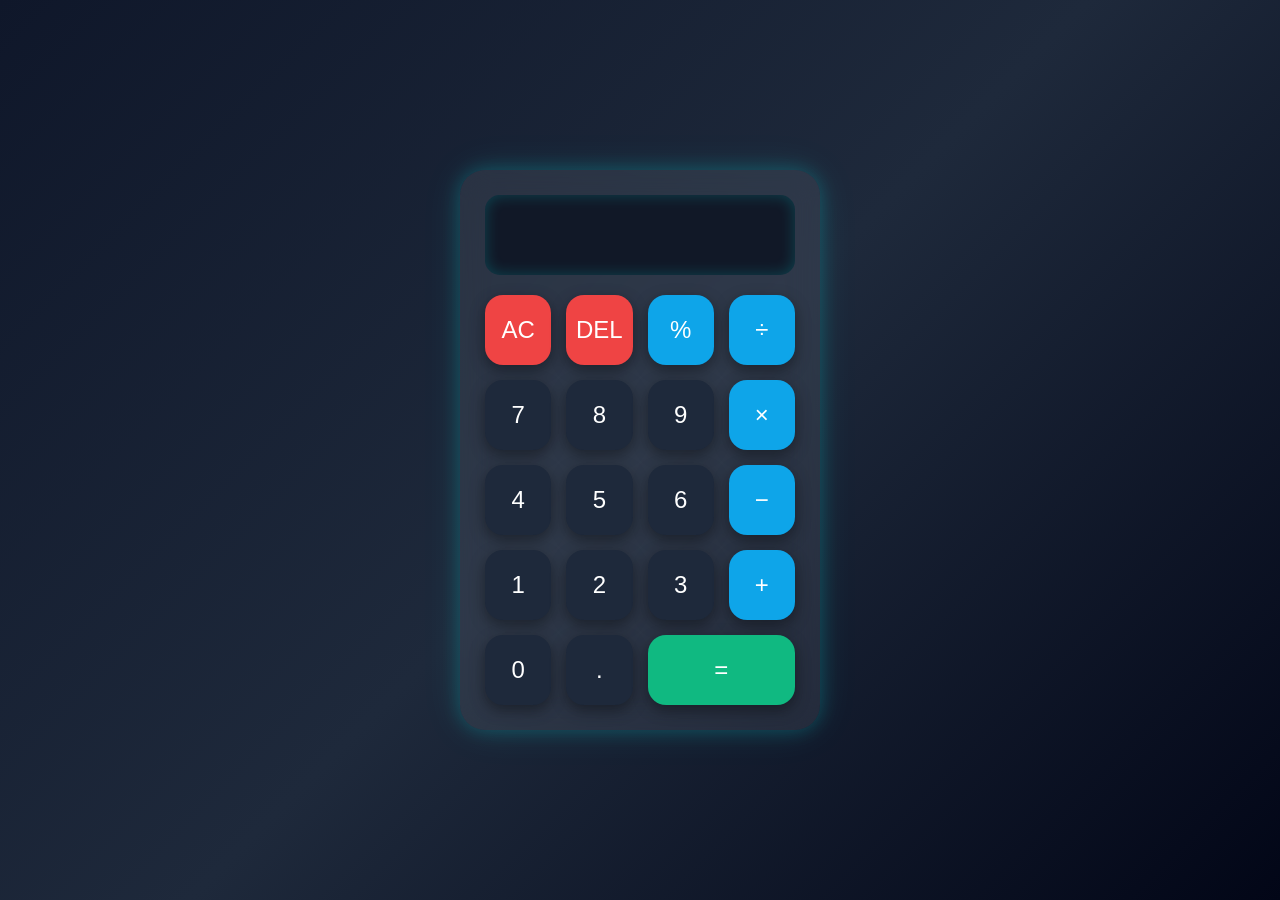
<file: CodeAlpha__calculater/index.html>
<!DOCTYPE html>
<html lang="en">
<head>
    <meta charset="UTF-8">
    <meta name="viewport" content="width=device-width, initial-scale=1.0">
    <title>Advanced Calculator</title>
    <link rel="stylesheet" href="style.css">
</head>
<body>
  
<div class="container">
    <div class="calculator">

        <div class="display">
            <input type="text" id="screen" readonly>
        </div>

        <div class="buttons">

            <button class="special" onclick="clearScreen()">AC</button>
            <button class="special" onclick="deleteLast()">DEL</button>
            <button class="operator" onclick="append('%')">%</button>
            <button class="operator" onclick="append('/')">÷</button>

            <button onclick="append('7')">7</button>
            <button onclick="append('8')">8</button>
            <button onclick="append('9')">9</button>
            <button class="operator" onclick="append('*')">×</button>

            <button onclick="append('4')">4</button>
            <button onclick="append('5')">5</button>
            <button onclick="append('6')">6</button>
            <button class="operator" onclick="append('-')">−</button>

            <button onclick="append('1')">1</button>
            <button onclick="append('2')">2</button>
            <button onclick="append('3')">3</button>
            <button class="operator" onclick="append('+')">+</button>

            <button onclick="append('0')">0</button>
            <button onclick="append('.')">.</button>
            <button class="equal" onclick="calculate()">=</button>

        </div>
    </div>
</div>

<script src="script.js"></script>
</body>
</html>
</file>
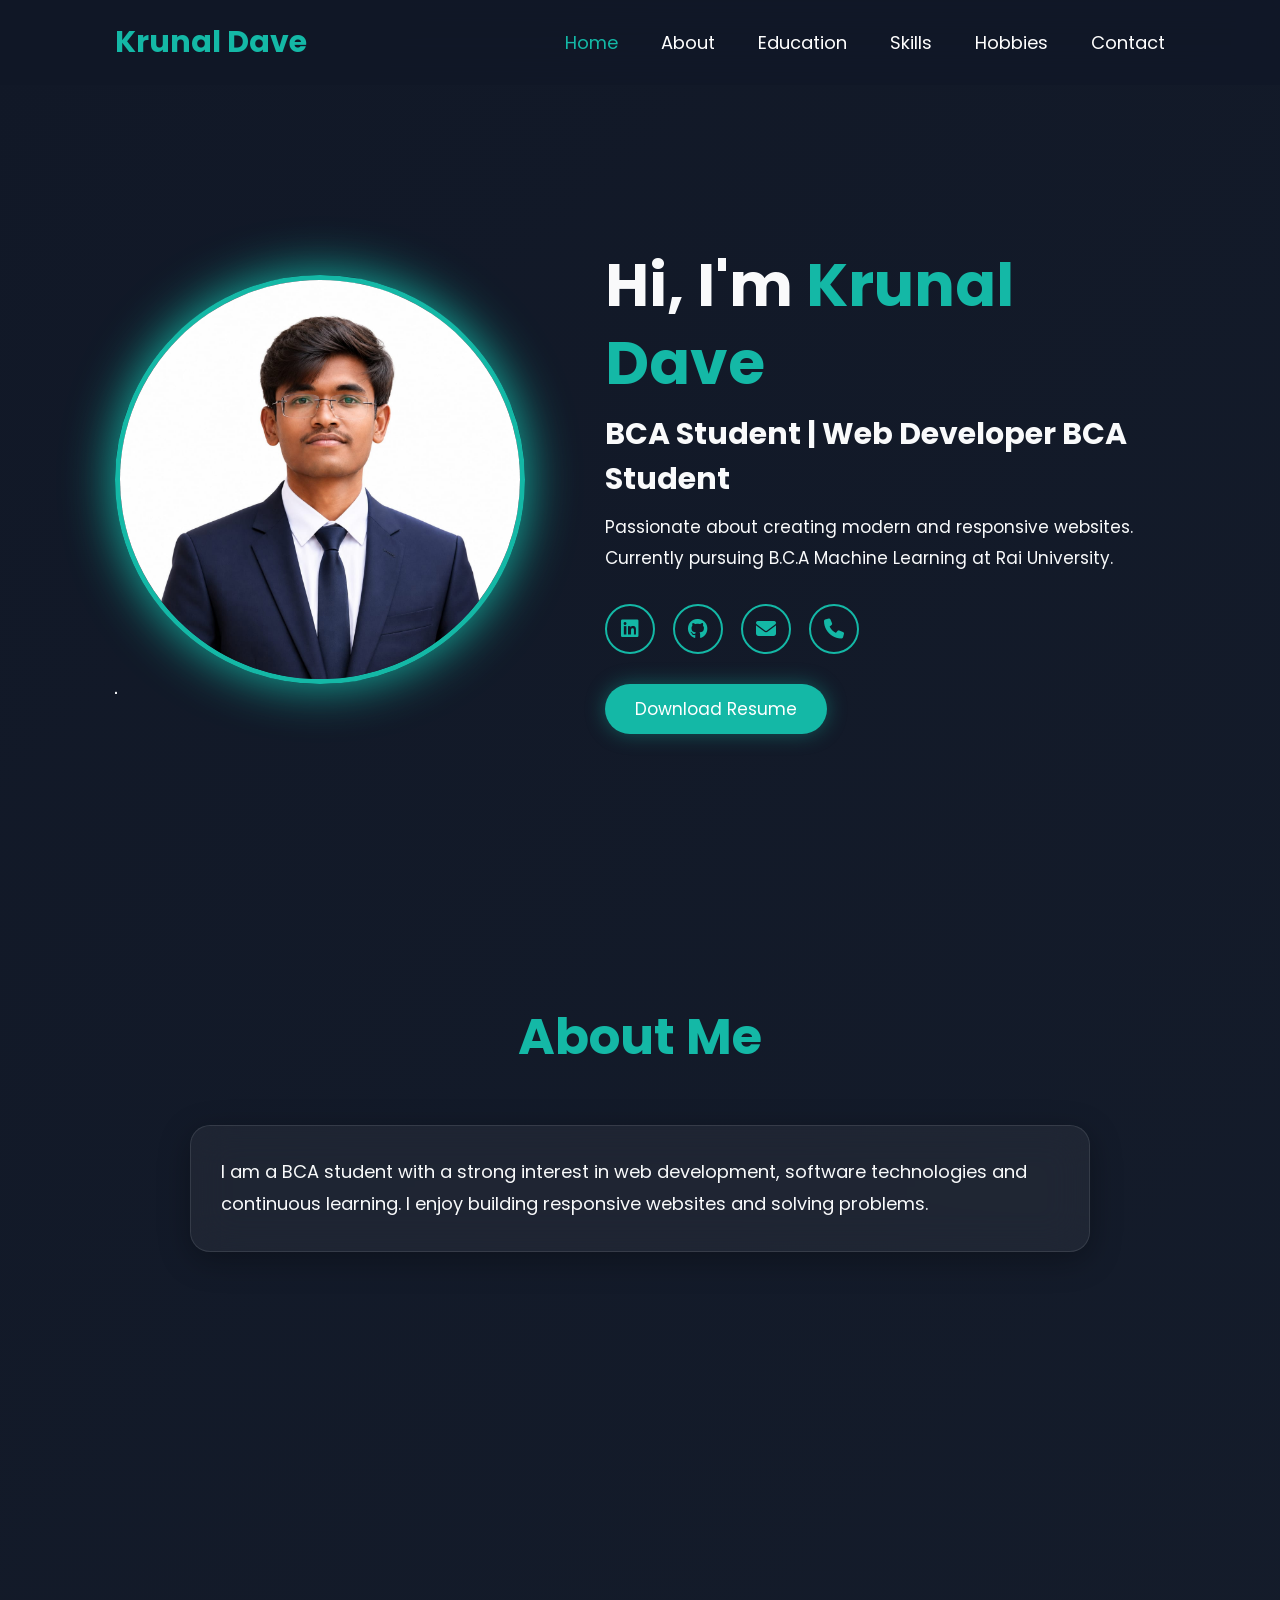
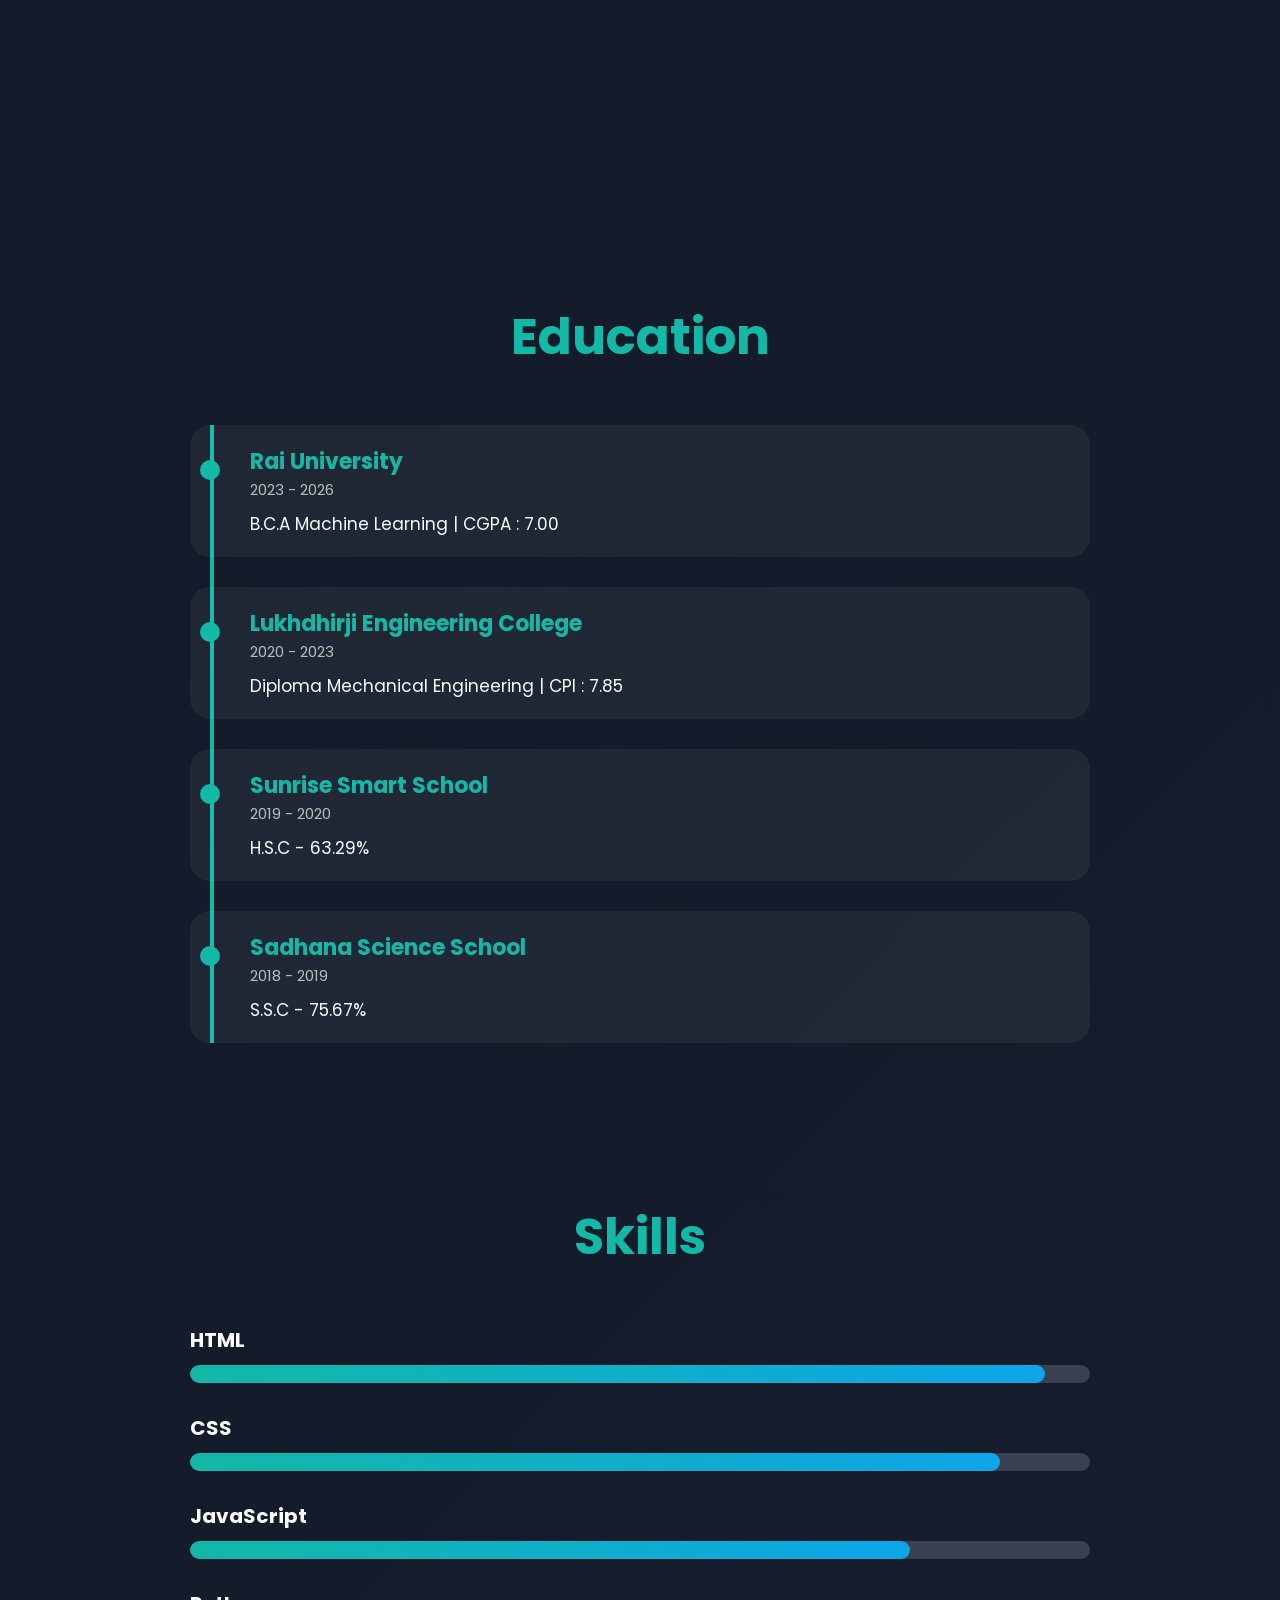
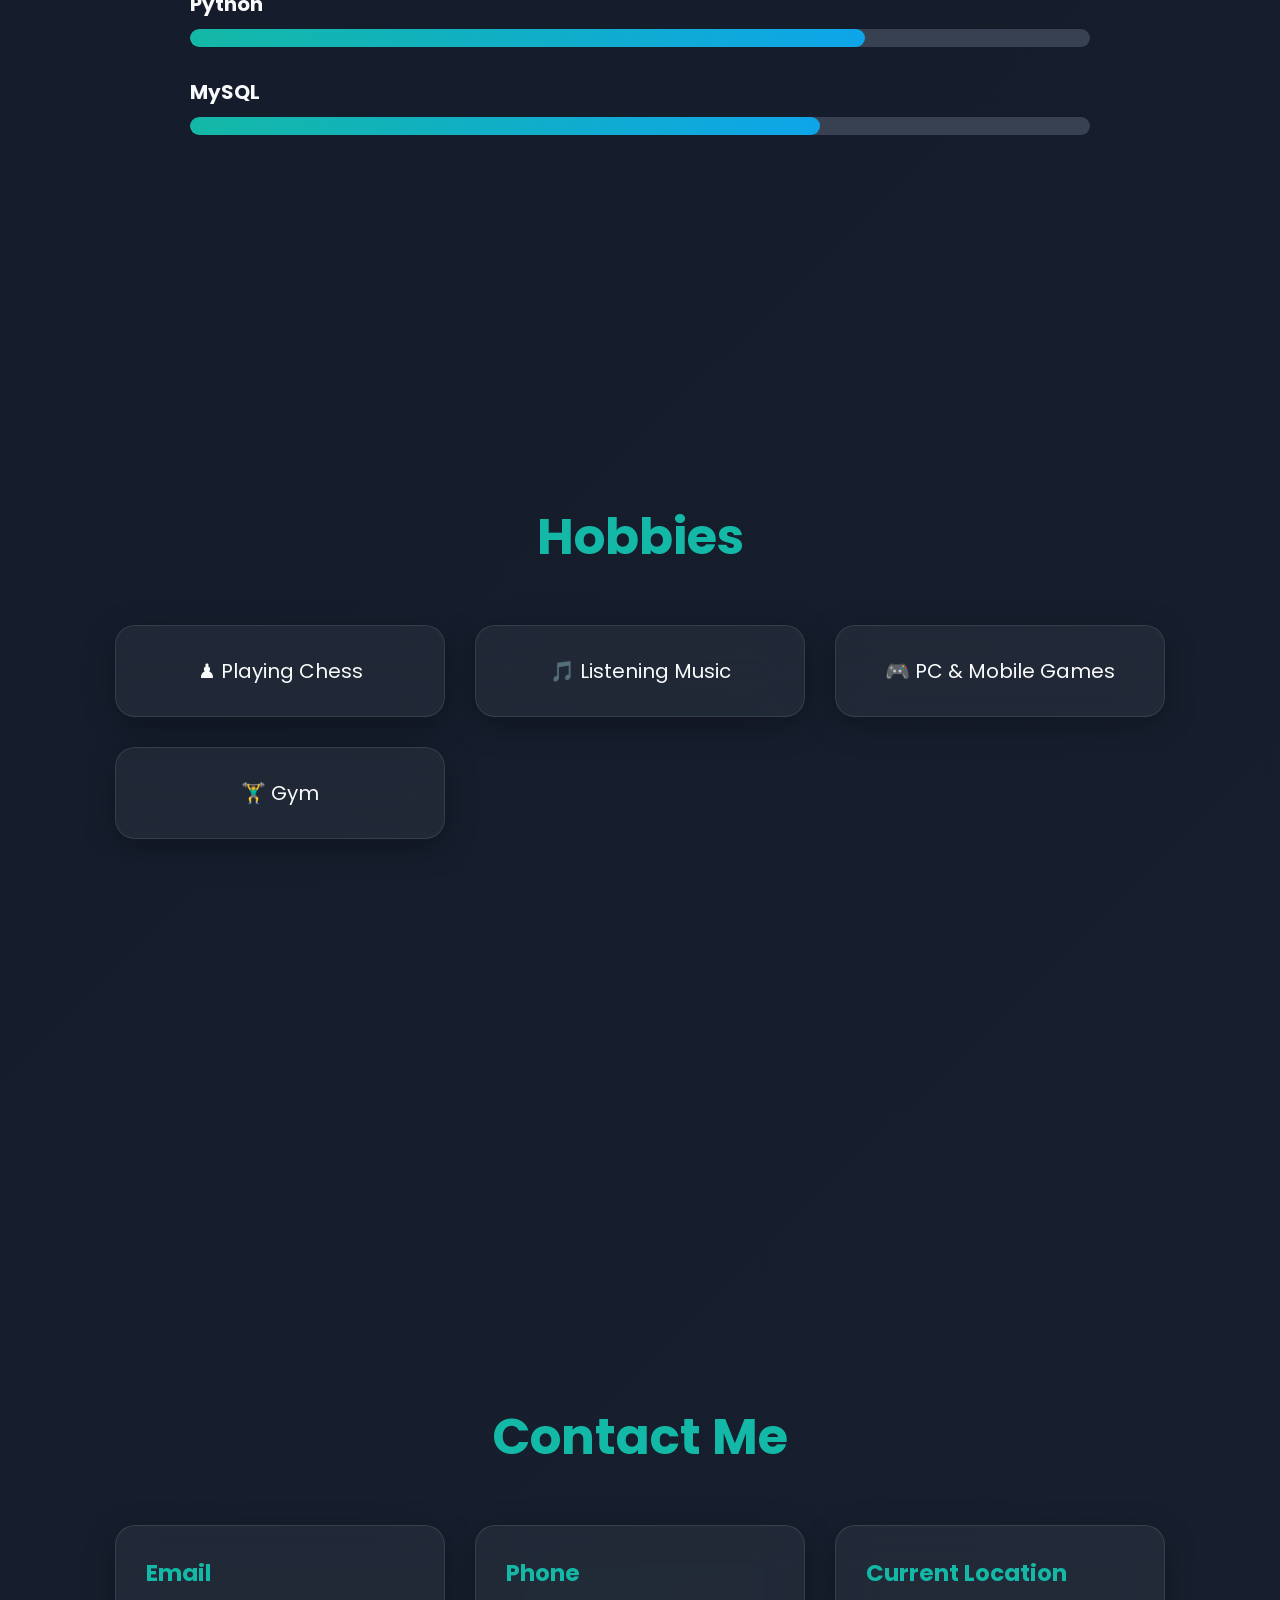
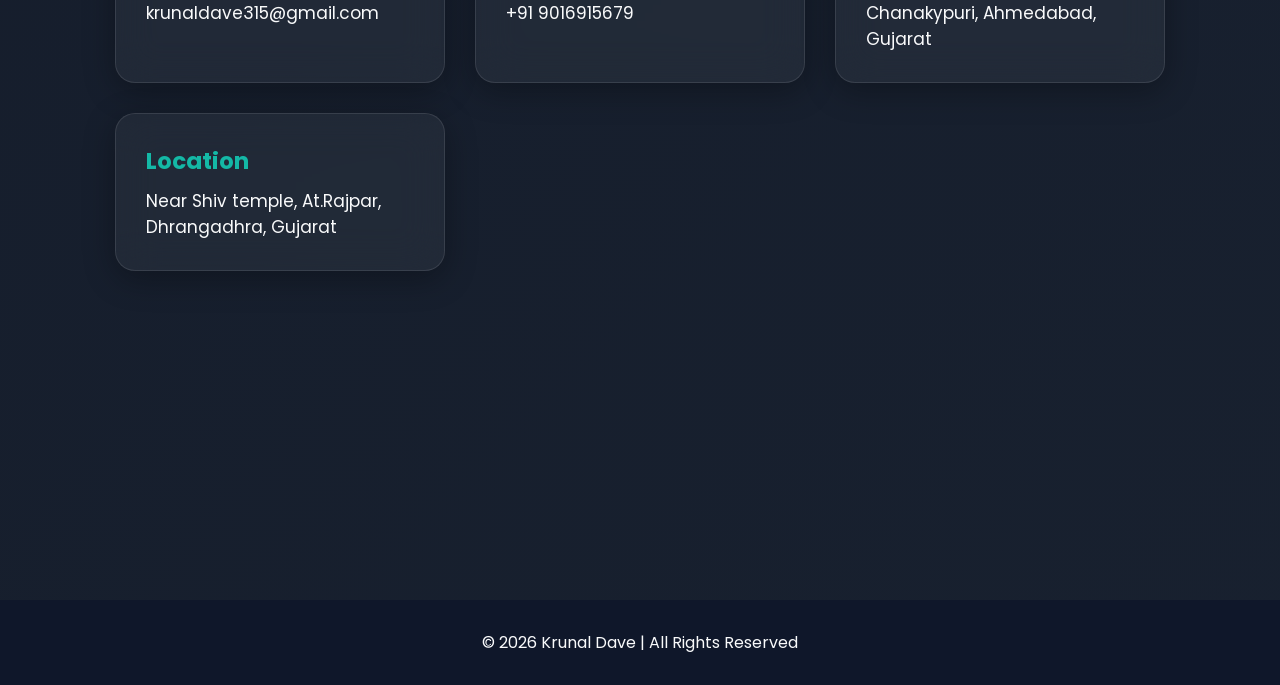
<file: CodeAlpha__portfolio/index.html>
<!DOCTYPE html>
<html lang="en">
<head>
    <meta charset="UTF-8">
    <meta name="viewport" content="width=device-width, initial-scale=1.0">
    <title>Krunal Dave | Portfolio</title>

    <!-- CSS -->
    <link rel="stylesheet" href="style.css">

    <!-- Font Awesome -->
    <link rel="stylesheet"
    href="https://cdnjs.cloudflare.com/ajax/libs/font-awesome/6.5.2/css/all.min.css">

    <!-- Google Font -->
    <link rel="preconnect" href="https://fonts.googleapis.com">
    <link href="https://fonts.googleapis.com/css2?family=Poppins:wght@300;400;500;600;700&display=swap"
    rel="stylesheet">
</head>
<body>
<div id="loader">
    <div class="spinner"></div>
</div>
<!-- Header -->
<header>
    <a href="#" class="logo">Krunal Dave</a>

    <nav>
        <a href="#home" class="active">Home</a>
        <a href="#about">About</a>
        <a href="#education">Education</a>
        <a href="#skills">Skills</a>
        <a href="#hobbies">Hobbies</a>
        <a href="#contact">Contact</a>
    </nav>
</header>

<!-- Home -->
<section class="home" id="home">

    <div class="home-img">
        <img src="profile photo.jpeg"alt="Profile Photo">"
    </div>

    <div class="home-content">
        <h1>Hi, I'm <span>Krunal Dave</span></h1>

        <h3 class="typing-text">
            BCA Student | Web Developer
        </h3>

        <p>
            Passionate about creating modern and responsive websites.
            Currently pursuing B.C.A Machine Learning at Rai University.
        </p>

        <div class="social-icons">

            <a href="https://www.linkedin.com/in/krunal-dave-9727383ba?utm_source=share_via&utm_content=profile&utm_medium=member_android"><i class="fa-brands fa-linkedin"></i></a>

            <a href="https://github.com/krunaldave315-lgtm"><i class="fa-brands fa-github"></i></a>

            <a href="mailto:krunaldave315@gmail.com"><i class="fa-solid fa-envelope"></i></a>

            <a href="tel:+919016915679"><i class="fa-solid fa-phone"></i></a>

        </div>

        <a href="file:///G:/My%20Drive/Document%20from%20Krunal%20Dave.pdf" class="btn">Download Resume</a>
    </div>

</section>

<!-- About -->
<section class="about" id="about">

    <h2 class="heading">About Me</h2>

    <div class="about-container">

        <div class="glass-card">

            <p>
                I am a BCA student with a strong interest in web development,
                software technologies and continuous learning.
                I enjoy building responsive websites and solving problems.
            </p>

        </div>

    </div>

</section>

<!-- Education -->
<section class="education" id="education">

    <h2 class="heading">Education</h2>

    <div class="timeline">

        <div class="timeline-item">
            <h3>Rai University</h3>
            <span>2023 - 2026</span>
            <p>B.C.A Machine Learning | CGPA : 7.00</p>
        </div>

        <div class="timeline-item">
            <h3>Lukhdhirji Engineering College</h3>
            <span>2020 - 2023</span>
            <p>Diploma Mechanical Engineering | CPI : 7.85</p>
        </div>

        <div class="timeline-item">
            <h3>Sunrise Smart School</h3>
            <span>2019 - 2020</span>
            <p>H.S.C - 63.29%</p>
        </div>

        <div class="timeline-item">
            <h3>Sadhana Science School</h3>
            <span>2018 - 2019</span>
            <p>S.S.C - 75.67%</p>
        </div>

    </div>

</section>

<!-- Skills -->
<section class="skills" id="skills">

    <h2 class="heading">Skills</h2>

    <div class="skills-container">

        <div class="skill-box">
            <h3>HTML</h3>
            <div class="progress"><span style="width:95%"></span></div>
        </div>

        <div class="skill-box">
            <h3>CSS</h3>
            <div class="progress"><span style="width:90%"></span></div>
        </div>

        <div class="skill-box">
            <h3>JavaScript</h3>
            <div class="progress"><span style="width:80%"></span></div>
        </div>

        <div class="skill-box">
            <h3>Python</h3>
            <div class="progress"><span style="width:75%"></span></div>
        </div>

        <div class="skill-box">
            <h3>MySQL</h3>
            <div class="progress"><span style="width:70%"></span></div>
        </div>

    </div>

</section>

<!-- Hobbies -->
<section class="hobbies" id="hobbies">

    <h2 class="heading">Hobbies</h2>

    <div class="hobby-container">

        <div class="glass-card">♟ Playing Chess</div>

        <div class="glass-card">🎵 Listening Music</div>

        <div class="glass-card">🎮 PC & Mobile Games</div>

        <div class="glass-card">🏋️‍♂️ Gym </div>

    </div>

</section>

<!-- Contact -->
<section class="contact" id="contact">

    <h2 class="heading">Contact Me</h2>

    <div class="contact-container">

        <div class="glass-card">
            <h3>Email</h3>
            <p>krunaldave315@gmail.com</p>
        </div>

        <div class="glass-card">
            <h3>Phone</h3>
            <p>+91 9016915679</p>
        </div>

        <div class="glass-card">
            <h3> Current Location</h3>
            <p>Chanakypuri, Ahmedabad, Gujarat</p>
        </div>

        <div class="glass-card">
            <h3>Location</h3>
            <p>Near Shiv temple, At.Rajpar,
                 Dhrangadhra, Gujarat</p>
        </div>

    </div>

</section>

<!-- Footer -->
<footer>

    <p>
        © 2026 Krunal Dave | All Rights Reserved
    </p>

</footer>

<!-- JS -->
<script src="script.js"></script>

</body>
</html>
</file>
<file: CodeAlpha__calculater/style.css>
*{
    margin:0;
    padding:0;
    box-sizing:border-box;
    font-family:'Poppins',sans-serif;
}

body{
    min-height:100vh;
    display:flex;
    justify-content:center;
    align-items:center;
    background:linear-gradient(135deg,#0f172a,#1e293b,#020617);
}

.container{
    display:flex;
    justify-content:center;
    align-items:center;
}

.calculator{
    width:360px;
    padding:25px;
    border-radius:25px;
    background:rgba(255,255,255,0.08);
    backdrop-filter:blur(15px);
    box-shadow:
    0 0 20px rgba(0,255,255,0.2),
    0 0 40px rgba(0,255,255,0.1);
}

.display input{
    width:100%;
    height:80px;
    border:none;
    outline:none;
    border-radius:15px;
    background:#111827;
    color:white;
    font-size:35px;
    text-align:right;
    padding:20px;
    box-shadow: inset 0 0 15px rgba(0,255,255,0.2);
    margin-bottom:20px;
}

.buttons{
    display:grid;
    grid-template-columns:repeat(4,1fr);
    gap:15px;
}

button{
    height:70px;
    border:none;
    border-radius:18px;
    background:#1e293b;
    color:white;
    font-size:24px;
    cursor:pointer;
    transition:0.3s;
    box-shadow:0 5px 15px rgba(0,0,0,0.4);
}

button:hover{
    transform:translateY(-5px);
    background:#334155;
    box-shadow:0 0 15px cyan;
}

.operator{
    background:#0ea5e9;
}

.operator:hover{
    background:#0284c7;
}

.special{
    background:#ef4444;
}

.special:hover{
    background:#dc2626;
}

.equal{
    background:#10b981;
    grid-column:span 2;
}

.equal:hover{
    background:#059669;
}

@media(max-width:400px){

.calculator{
    width:95%;
}

button{
    height:60px;
    font-size:20px;
}

.display input{
    font-size:28px;
}
}
</file>
<file: CodeAlpha__portfolio/style.css>
/* Google Font */
@import url('https://fonts.googleapis.com/css2?family=Poppins:wght@300;400;500;600;700&display=swap');

:root{
    --bg-color:#111827;
    --second-bg-color:#1f2937;
    --card-color:rgba(255,255,255,0.05);
    --text-color:#f9fafb;
    --main-color:#14b8a6;
    --hover-color:#0ea5e9;
}

*{
    margin:0;
    padding:0;
    box-sizing:border-box;
    font-family:'Poppins',sans-serif;
    text-decoration:none;
    border:none;
    outline:none;
    scroll-behavior:smooth;
}

html{
    font-size:62.5%;
    overflow-x:hidden;
}

body{
    background:var(--bg-color);
    color:var(--text-color);
}

/* Scrollbar */

::-webkit-scrollbar{
    width:10px;
}

::-webkit-scrollbar-track{
    background:#1f2937;
}

::-webkit-scrollbar-thumb{
    background:var(--main-color);
    border-radius:20px;
}

/* Header */

header{
    position:fixed;
    top:0;
    left:0;
    width:100%;
    padding:2rem 9%;
    background:rgba(17,24,39,0.9);
    backdrop-filter:blur(20px);
    display:flex;
    justify-content:space-between;
    align-items:center;
    z-index:100;
}

.logo{
    font-size:3rem;
    color:var(--main-color);
    font-weight:700;
}

nav a{
    font-size:1.8rem;
    color:white;
    margin-left:4rem;
    transition:0.4s;
}

nav a:hover{
    color:var(--main-color);
}

/* Sections */

section{
    min-height:100vh;
    padding:10rem 9% 2rem;
}

.heading{
    text-align:center;
    font-size:5rem;
    color:var(--main-color);
    margin-bottom:5rem;
}

/* Home */

.home{
    display:flex;
    justify-content:center;
    align-items:center;
    gap:8rem;
}

.home-img img{
    width:32vw;
    border-radius:50%;
    border:5px solid var(--main-color);
    box-shadow:0 0 50px var(--main-color);
    transition:.5s;
}

.home-img img:hover{
    transform:scale(1.05);
}

.home-content h1{
    font-size:6rem;
    line-height:1.3;
}

.home-content span{
    color:var(--main-color);
}

.home-content h3{
    font-size:3rem;
    margin:1rem 0;
}

.home-content p{
    font-size:1.7rem;
    line-height:1.8;
}

.social-icons{
    margin-top:3rem;
}

.social-icons a{
    display:inline-flex;
    justify-content:center;
    align-items:center;
    width:5rem;
    height:5rem;
    background:transparent;
    border:.2rem solid var(--main-color);
    border-radius:50%;
    font-size:2rem;
    color:var(--main-color);
    margin-right:1.5rem;
    transition:.4s;
}

.social-icons a:hover{
    background:var(--main-color);
    color:white;
    transform:translateY(-8px);
}

.btn{
    display:inline-block;
    padding:1.2rem 3rem;
    margin-top:3rem;
    background:var(--main-color);
    color:white;
    border-radius:40px;
    font-size:1.7rem;
    transition:.4s;
}

.btn:hover{
    background:var(--hover-color);
    box-shadow:0 0 20px var(--hover-color);
}
/* Glass Card */

.glass-card{
    background:rgba(255,255,255,0.05);
    border:1px solid rgba(255,255,255,0.1);
    backdrop-filter:blur(20px);
    padding:3rem;
    border-radius:2rem;
    box-shadow:0 8px 32px rgba(0,0,0,0.3);
    transition:.5s;
}

.glass-card:hover{
    transform:translateY(-10px);
    box-shadow:0 0 30px var(--main-color);
}

/* About */

.about-container{
    display:flex;
    justify-content:center;
}

.about-container .glass-card{
    max-width:900px;
}

.about p{
    font-size:1.8rem;
    line-height:1.8;
}

/* Education Timeline */

.timeline{
    position:relative;
    max-width:900px;
    margin:auto;
}

.timeline::before{
    content:'';
    position:absolute;
    left:20px;
    width:4px;
    height:100%;
    background:var(--main-color);
}

.timeline-item{
    position:relative;
    padding:2rem 3rem 2rem 6rem;
    margin-bottom:3rem;
    background:rgba(255,255,255,0.05);
    border-radius:2rem;
    transition:.5s;
}

.timeline-item:hover{
    transform:translateX(10px);
    box-shadow:0 0 25px var(--main-color);
}

.timeline-item::before{
    content:'';
    position:absolute;
    left:10px;
    top:35px;
    width:20px;
    height:20px;
    border-radius:50%;
    background:var(--main-color);
}

.timeline-item h3{
    font-size:2.2rem;
    color:var(--main-color);
}

.timeline-item span{
    font-size:1.5rem;
    color:#bbb;
}

.timeline-item p{
    font-size:1.7rem;
    margin-top:1rem;
}

/* Skills */

.skills-container{
    max-width:900px;
    margin:auto;
}

.skill-box{
    margin-bottom:3rem;
}

.skill-box h3{
    font-size:2rem;
    margin-bottom:1rem;
}

.progress{
    width:100%;
    height:18px;
    background:#374151;
    border-radius:50px;
    overflow:hidden;
}

.progress span{
    display:block;
    height:100%;
    background:linear-gradient(
    90deg,
    var(--main-color),
    var(--hover-color));
    border-radius:50px;
}

/* Hobbies */

.hobby-container{
    display:grid;
    grid-template-columns:repeat(auto-fit,minmax(250px,1fr));
    gap:3rem;
}

.hobby-container .glass-card{
    text-align:center;
    font-size:2rem;
}

/* Contact */

.contact-container{
    display:grid;
    grid-template-columns:repeat(auto-fit,minmax(250px,1fr));
    gap:3rem;
}

.contact-container h3{
    color:var(--main-color);
    font-size:2.3rem;
    margin-bottom:1rem;
}

.contact-container p{
    font-size:1.7rem;
}

/* Footer */

footer{
    background:#0f172a;
    padding:3rem;
    text-align:center;
}

footer p{
    font-size:1.6rem;
}

/* Responsive */

@media(max-width:995px){

    html{
        font-size:55%;
    }

    .home{
        flex-direction:column;
        text-align:center;
    }

    .home-img img{
        width:70vw;
    }

    nav{
        display:none;
    }

}

@media(max-width:768px){

    .heading{
        font-size:4rem;
    }

    .home-content h1{
        font-size:4.5rem;
    }

    .home-content h3{
        font-size:2.5rem;
    }

}
/* Sticky Header */

header.sticky{
    box-shadow:0 0 20px rgba(20,184,166,.4);
}

/* Active Menu */

nav a.active{
    color:#14b8a6;
}

/* Scroll To Top Button */

#topBtn{
    position:fixed;
    right:30px;
    bottom:30px;
    width:55px;
    height:55px;
    border:none;
    border-radius:50%;
    background:#14b8a6;
    color:white;
    font-size:2rem;
    cursor:pointer;
    display:none;
    z-index:1000;
    transition:.4s;
}

#topBtn:hover{
    transform:scale(1.1);
    box-shadow:0 0 25px #14b8a6;
}

/* Reveal Animation */

.glass-card,
.timeline-item,
.skill-box{

    opacity:0;
    transform:translateY(50px);
    transition:all 1s ease;

}

.show{

    opacity:1;

    transform:translateY(0);

}
/* ========================= */
/* Animated Background */
/* ========================= */

body{
    background: linear-gradient(
        135deg,
        #111827,
        #1f2937,
        #0f172a
    );
    background-size: 400% 400%;
    animation: gradientBG 12s ease infinite;
}

@keyframes gradientBG{

    0%{
        background-position:0% 50%;
    }

    50%{
        background-position:100% 50%;
    }

    100%{
        background-position:0% 50%;
    }

}

/* ========================= */
/* Home Content Animation */
/* ========================= */

.home-content h1{
    animation: slideLeft 1s ease;
}

.home-content h3{
    animation: slideRight 1s ease;
}

.home-content p{
    animation: fadeIn 2s ease;
}

@keyframes slideLeft{

    from{
        opacity:0;
        transform:translateX(-100px);
    }

    to{
        opacity:1;
        transform:translateX(0);
    }

}

@keyframes slideRight{

    from{
        opacity:0;
        transform:translateX(100px);
    }

    to{
        opacity:1;
        transform:translateX(0);
    }

}

@keyframes fadeIn{

    from{
        opacity:0;
    }

    to{
        opacity:1;
    }

}

/* ========================= */
/* Floating Profile Image */
/* ========================= */

.home-img img{

    animation: floatImage 4s ease-in-out infinite;

}

@keyframes floatImage{

    0%{
        transform:translateY(0);
    }

    50%{
        transform:translateY(-20px);
    }

    100%{
        transform:translateY(0);
    }

}

/* ========================= */
/* Skill Hover Effect */
/* ========================= */

.skill-box:hover{

    transform:scale(1.03);

    transition:.4s;

}

/* ========================= */
/* Footer Hover */
/* ========================= */

footer p:hover{

    color:#14b8a6;

    transition:.4s;

}

/* ========================= */
/* Button Glow */
/* ========================= */

.btn{

    box-shadow:0 0 20px rgba(20,184,166,.4);

}

.btn:hover{

    box-shadow:
    0 0 20px #14b8a6,
    0 0 40px #14b8a6,
    0 0 60px #14b8a6;

}

/* ========================= */
/* Card Hover */
/* ========================= */

.glass-card:hover{

    transform:translateY(-10px) scale(1.02);

}

/* ========================= */
/* Timeline Hover */
/* ========================= */

.timeline-item:hover{

    border-left:5px solid #14b8a6;

}

/* ========================= */
/* Selection Color */
/* ========================= */

::selection{

    background:#14b8a6;

    color:white;

}
#loader{

    position:fixed;

    width:100%;

    height:100vh;

    background:#111827;

    display:flex;

    justify-content:center;

    align-items:center;

    z-index:99999;

}

.spinner{

    width:70px;

    height:70px;

    border:8px solid #1f2937;

    border-top:8px solid #14b8a6;

    border-radius:50%;

    animation:spin 1s linear infinite;

}

@keyframes spin{

    100%{
        transform:rotate(360deg);
    }

}
</file>
